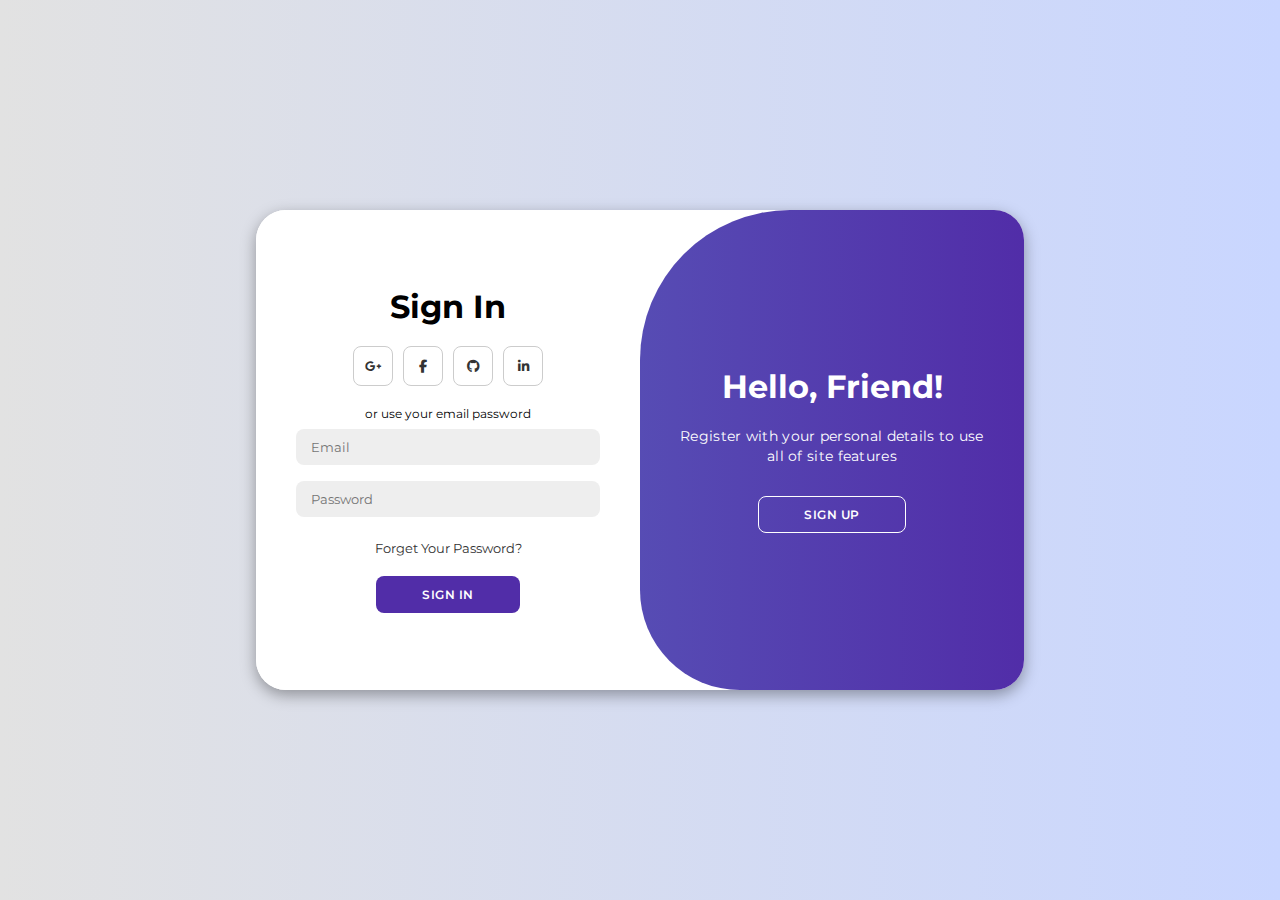
<file: DangNhap.html>
<!DOCTYPE html>
<html lang="vi">
  <head>
    <meta charset="UTF-8" />
    <meta name="viewport" content="width=device-width, initial-scale=1.0" />
    <link
      rel="stylesheet"
      href="https://cdnjs.cloudflare.com/ajax/libs/font-awesome/6.4.2/css/all.min.css"
    />
    <link rel="stylesheet" href="./assets/css/DangNhap.css" />
    <title>Modern Login Page | DangHuy</title>
  </head>

  <body>
    <div class="container" id="container">
      <div class="form-container sign-up">
        <form>
          <h1>Create Account</h1>
          <div class="social-icons">
            <a href="#" class="icon"
              ><i class="fa-brands fa-google-plus-g"></i
            ></a>
            <a href="#" class="icon"><i class="fa-brands fa-facebook-f"></i></a>
            <a href="#" class="icon"><i class="fa-brands fa-github"></i></a>
            <a href="#" class="icon"
              ><i class="fa-brands fa-linkedin-in"></i
            ></a>
          </div>
          <span>or use your email for registeration</span>
          <input type="text" placeholder="Name" />
          <input type="email" placeholder="Email" />
          <input type="password" placeholder="Password" />
          <button>Sign Up</button>
        </form>
      </div>
      <div class="form-container sign-in">
        <form>
          <h1>Sign In</h1>
          <div class="social-icons">
            <a href="#" class="icon"
              ><i class="fa-brands fa-google-plus-g"></i
            ></a>
            <a href="#" class="icon"><i class="fa-brands fa-facebook-f"></i></a>
            <a href="#" class="icon"><i class="fa-brands fa-github"></i></a>
            <a href="#" class="icon"
              ><i class="fa-brands fa-linkedin-in"></i
            ></a>
          </div>
          <span>or use your email password</span>
          <input type="email" placeholder="Email" />
          <input type="password" placeholder="Password" />
          <a href="#">Forget Your Password?</a>
          <button>Sign In</button>
        </form>
      </div>
      <div class="toggle-container">
        <div class="toggle">
          <div class="toggle-panel toggle-left">
            <h1>Welcome Back!</h1>
            <p>Enter your personal details to use all of site features</p>
            <button class="hidden" id="login">Sign In</button>
          </div>
          <div class="toggle-panel toggle-right">
            <h1>Hello, Friend!</h1>
            <p>
              Register with your personal details to use all of site features
            </p>
            <button class="hidden" id="register">Sign Up</button>
          </div>
        </div>
      </div>
    </div>

    <script src="./assets/javascript/DangNhap.js"></script>
  </body>
</html>
</file>
<file: assets/css/DangNhap.css>
@import url("https://fonts.googleapis.com/css2?family=Montserrat:wght@300;400;500;600;700&display=swap");

* {
  margin: 0;
  padding: 0;
  box-sizing: border-box;
  font-family: "Montserrat", sans-serif;
}

body {
  background-color: #c9d6ff;
  background: linear-gradient(to right, #e2e2e2, #c9d6ff);
  display: flex;
  align-items: center;
  justify-content: center;
  flex-direction: column;
  height: 100vh;
}

.container {
  background-color: #fff;
  border-radius: 30px;
  box-shadow: 0 5px 15px rgba(0, 0, 0, 0.35);
  position: relative;
  overflow: hidden;
  width: 768px;
  max-width: 100%;
  min-height: 480px;
}

.container p {
  font-size: 14px;
  line-height: 20px;
  letter-spacing: 0.3px;
  margin: 20px 0;
}

.container span {
  font-size: 12px;
}

.container a {
  color: #333;
  font-size: 13px;
  text-decoration: none;
  margin: 15px 0 10px;
}

.container button {
  background-color: #512da8;
  color: #fff;
  font-size: 12px;
  padding: 10px 45px;
  border: 1px solid transparent;
  border-radius: 8px;
  font-weight: 600;
  letter-spacing: 0.5px;
  text-transform: uppercase;
  margin-top: 10px;
  cursor: pointer;
}

.container button.hidden {
  background-color: transparent;
  border-color: #fff;
}

.container form {
  background-color: #fff;
  display: flex;
  align-items: center;
  justify-content: center;
  flex-direction: column;
  padding: 0 40px;
  height: 100%;
}

.container input {
  background-color: #eee;
  border: none;
  margin: 8px 0;
  padding: 10px 15px;
  font-size: 13px;
  border-radius: 8px;
  width: 100%;
  outline: none;
}

.form-container {
  position: absolute;
  top: 0;
  height: 100%;
  transition: all 0.6s ease-in-out;
}

.sign-in {
  left: 0;
  width: 50%;
  z-index: 2;
}

.container.active .sign-in {
  transform: translateX(100%);
}

.sign-up {
  left: 0;
  width: 50%;
  opacity: 0;
  z-index: 1;
}

.container.active .sign-up {
  transform: translateX(100%);
  opacity: 1;
  z-index: 5;
  animation: move 0.6s;
}

@keyframes move {
  0%,
  49.99% {
    opacity: 0;
    z-index: 1;
  }
  50%,
  100% {
    opacity: 1;
    z-index: 5;
  }
}

.social-icons {
  margin: 20px 0;
}

.social-icons a {
  border: 1px solid #ccc;
  border-radius: 20%;
  display: inline-flex;
  justify-content: center;
  align-items: center;
  margin: 0 3px;
  width: 40px;
  height: 40px;
}

.toggle-container {
  position: absolute;
  top: 0;
  left: 50%;
  width: 50%;
  height: 100%;
  overflow: hidden;
  transition: all 0.6s ease-in-out;
  border-radius: 150px 0 0 100px;
  z-index: 1000;
}

.container.active .toggle-container {
  transform: translateX(-100%);
  border-radius: 0 150px 100px 0;
}

.toggle {
  background-color: #512da8;
  height: 100%;
  background: linear-gradient(to right, #5c6bc0, #512da8);
  color: #fff;
  position: relative;
  left: -100%;
  height: 100%;
  width: 200%;
  transform: translateX(0);
  transition: all 0.6s ease-in-out;
}

.container.active .toggle {
  transform: translateX(50%);
}

.toggle-panel {
  position: absolute;
  width: 50%;
  height: 100%;
  display: flex;
  align-items: center;
  justify-content: center;
  flex-direction: column;
  padding: 0 30px;
  text-align: center;
  top: 0;
  transform: translateX(0);
  transition: all 0.6s ease-in-out;
}

.toggle-left {
  transform: translateX(-200%);
}

.container.active .toggle-left {
  transform: translateX(0);
}

.toggle-right {
  right: 0;
  transform: translateX(0);
}

.container.active .toggle-right {
  transform: translateX(200%);
}
</file>
